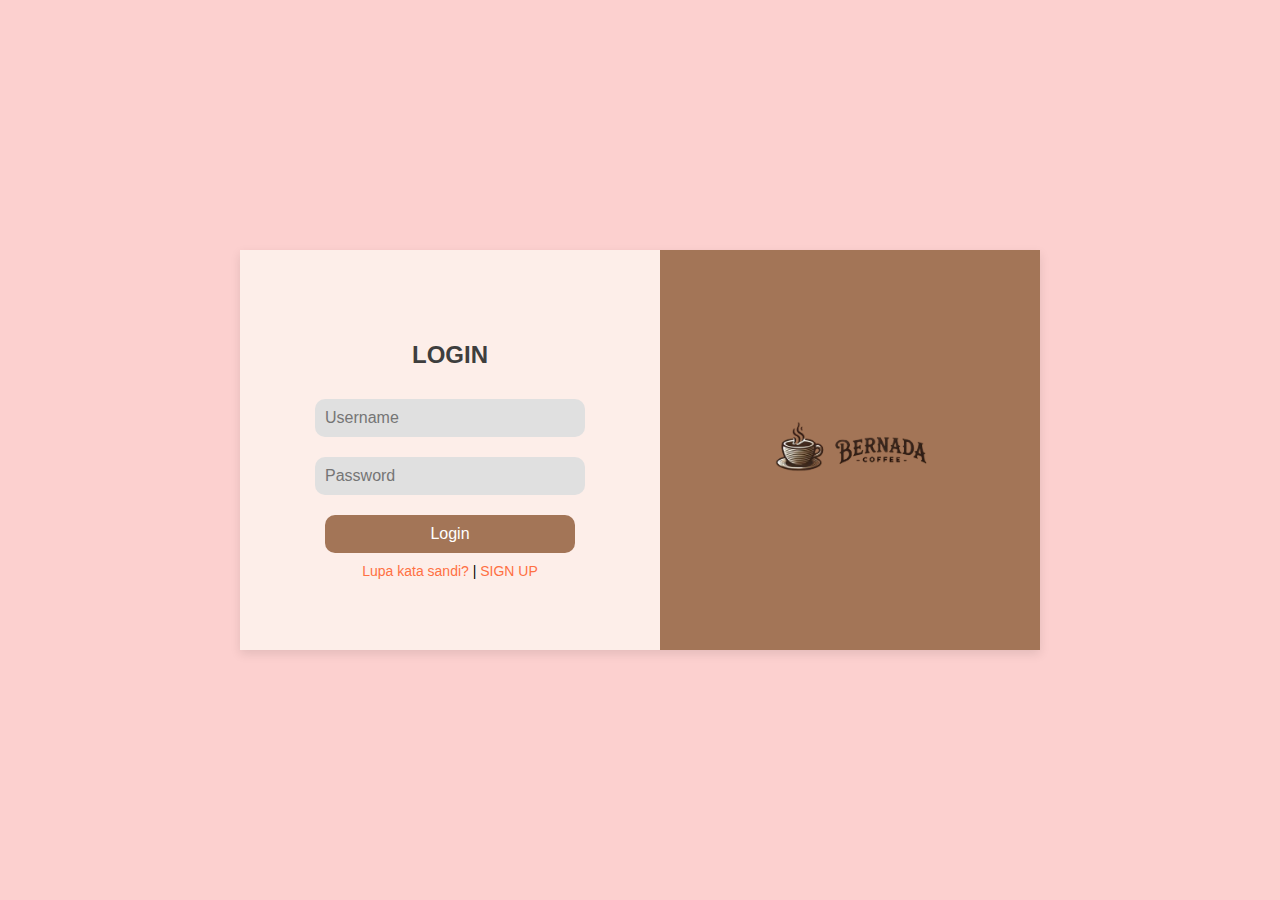
<file: Login.html>
<!DOCTYPE html>
<html lang="en">
<head>
    <meta charset="UTF-8">
    <meta name="viewport" content="width=device-width, initial-scale=1.0">
    <title>Login - Bernada Coffee</title>
    <link rel="stylesheet" href="login.css">
</head>
<body>

    <div class="container">
        <div class="left-section">
            <h2>LOGIN</h2>
            <input type="text" id="username" placeholder="Username">
            <input type="password" id="password" placeholder="Password">
            <button onclick="login()">Login</button>
            <div class="signup">
                <a href="#">Lupa kata sandi?</a> | <a href="#">SIGN UP</a>
            </div>
        </div>
        <div class="right-section">
            <img src="img/whatsapp-image-2024-08-22-at-14-39-51-defbb557-removebg-preview-2.png" alt="Bernada Coffee Logo">
        </div>
    </div>

    <script src="script.js"></script>
</body>
</html>
</file>
<file: login.css>
/* General Styles */
body {
    font-family: Arial, sans-serif;
    margin: 0;
    padding: 0;
    display: flex;
    justify-content: center;
    align-items: center;
    height: 100vh;
    background-color: #fcd0cf; /* Matches the pink background */
}

/* Container for the login box */
.container {
    width: 800px;
    height: 400px;
    display: flex;
    box-shadow: 0px 4px 10px rgba(0, 0, 0, 0.1);
}

/* Left section styling for login form */
.left-section {
    background-color: #fdeee9;
    flex: 1;
    display: flex;
    flex-direction: column;
    justify-content: center;
    align-items: center;
    padding: 20px;
}

.left-section h2 {
    font-size: 24px;
    margin-bottom: 30px;
    color: #3e3e3e;
}

.left-section input {
    width: 250px;
    padding: 10px;
    margin-bottom: 20px;
    border: none;
    border-radius: 10px;
    background-color: #e0e0e0;
    font-size: 16px;
    color: #3e3e3e;
}

.left-section button {
    width: 250px;
    padding: 10px;
    border: none;
    border-radius: 10px;
    background-color: #a37557;
    color: white;
    font-size: 16px;
    cursor: pointer;
    transition: background-color 0.3s ease;
}

.left-section button:hover {
    background-color: #8b5a3c;
}

.left-section .signup {
    margin-top: 10px;
    font-size: 14px;
}

.left-section .signup a {
    color: #ff7043;
    text-decoration: none;
}

.left-section .signup a:hover {
    text-decoration: underline;
}

/* Right section styling for the logo */
.right-section {
    background-color: #a37557;
    flex: 1;
    display: flex;
    justify-content: center;
    align-items: center;
}

.right-section img {
    max-width: 250px;
}

/* Responsive Design */
@media (max-width: 768px) {
    .container {
        flex-direction: column;
        width: 100%;
        height: auto;
    }

    .left-section, .right-section {
        width: 100%;
        height: auto;
        flex: none;
    }

    .right-section {
        padding: 20px;
    }

    .left-section input, .left-section button {
        width: 80%;
    }
}

@media (max-width: 480px) {
    .left-section h2 {
        font-size: 20px;
    }

    .left-section input, .left-section button {
        width: 90%;
    }

    .right-section img {
        max-width: 150px;
    }
}
</file>
